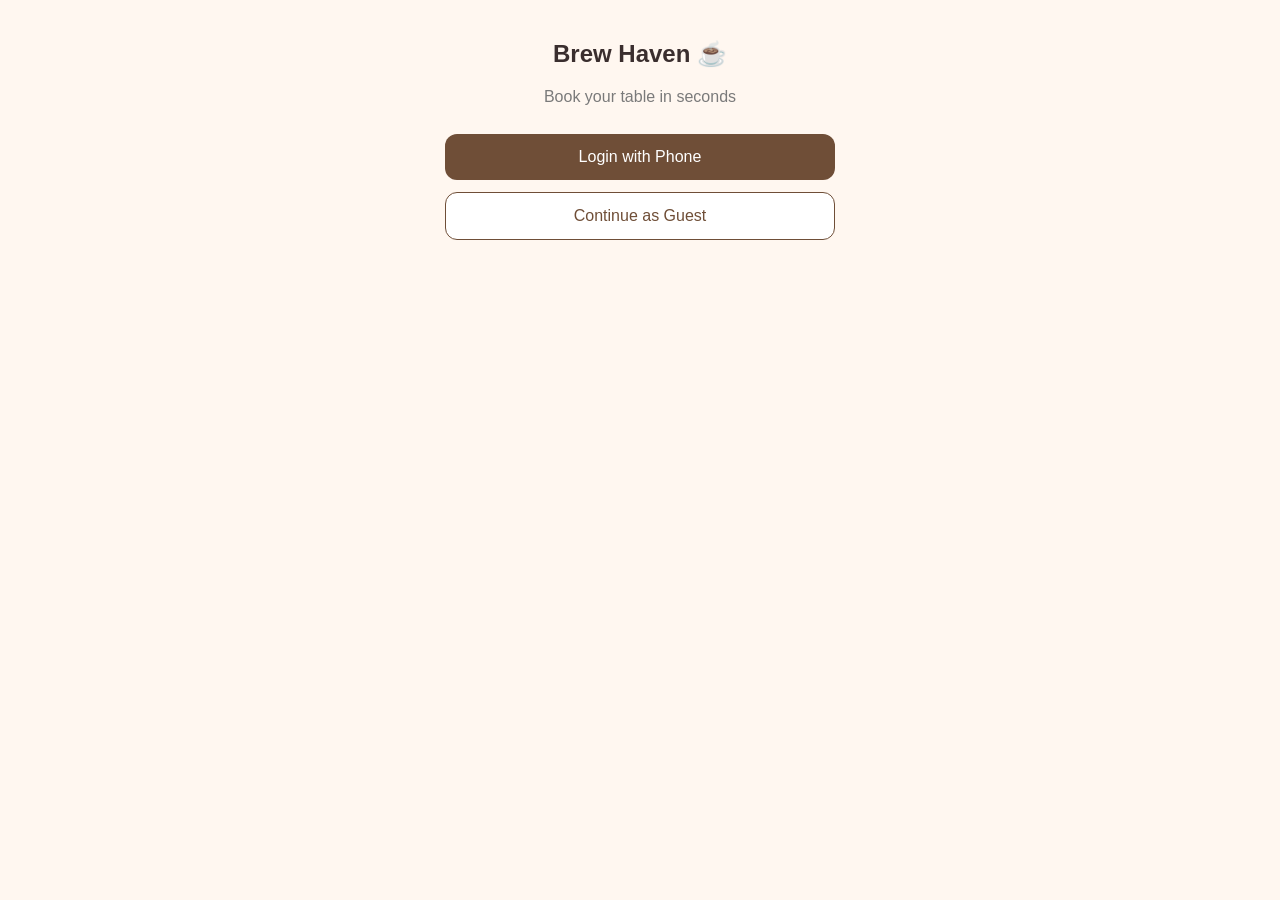
<file: index.html>
<!DOCTYPE html>
<html lang="en">
<head>
  <meta charset="UTF-8">
  <meta name="viewport" content="width=device-width, initial-scale=1.0">
  <title>Brew Haven Cafe Booking</title>
  <link rel="stylesheet" href="styles.css">
</head>
<body>

<div class="app">

  <!-- LOGIN SCREEN -->
  <section id="login" class="screen active">
    <h1>Brew Haven ☕</h1>
    <p>Book your table in seconds</p>

    <button class="primary" onclick="goTo('home')">Login with Phone</button>
    <button class="secondary" onclick="goTo('home')">Continue as Guest</button>
  </section>

  <!-- HOME SCREEN -->
  <section id="home" class="screen">
    <h2>Welcome to Brew Haven</h2>
    <p>Select a service</p>

    <div class="grid">
      <div class="card" onclick="goTo('staff')">☕ Table Booking</div>
      <div class="card" onclick="goTo('staff')">💼 Meeting Space</div>
      <div class="card" onclick="goTo('staff')">🎉 Birthday</div>
      <div class="card" onclick="goTo('staff')">🌿 Outdoor Seating</div>
    </div>
  </section>

  <!-- STAFF SCREEN -->
  <section id="staff" class="screen">
    <h2>Select Your Host</h2>

    <div class="list">
      <div class="item" onclick="goTo('date')">Priya Sharma ⭐ 4.9</div>
      <div class="item" onclick="goTo('date')">Rahul Mehta ⭐ 4.8</div>
      <div class="item" onclick="goTo('date')">Aisha Khan ⭐ 4.9</div>
    </div>
  </section>

  <!-- DATE & TIME SCREEN -->
  <section id="date" class="screen">
    <h2>Select Time Slot</h2>

    <div class="grid">
      <button onclick="goTo('confirm')">10:00 AM</button>
      <button onclick="goTo('confirm')">12:00 PM</button>
      <button onclick="goTo('confirm')">2:00 PM</button>
      <button onclick="goTo('confirm')">4:00 PM</button>
      <button onclick="goTo('confirm')">6:00 PM</button>
      <button onclick="goTo('confirm')">8:00 PM</button>
    </div>
  </section>

  <!-- CONFIRM SCREEN -->
  <section id="confirm" class="screen">
    <h2>Confirm Your Booking</h2>

    <div class="summary">
      <p><strong>Service:</strong> Table for 2</p>
      <p><strong>Host:</strong> Priya Sharma</p>
      <p><strong>Date:</strong> 24 Feb</p>
      <p><strong>Time:</strong> 6:00 PM</p>
    </div>

    <button class="primary" onclick="goTo('success')">Confirm Booking</button>
  </section>

  <!-- SUCCESS SCREEN -->
  <section id="success" class="screen">
    <h2>✅ Booking Confirmed!</h2>
    <p>We look forward to serving you ☕</p>

    <button class="primary" onclick="goTo('home')">Back to Home</button>
  </section>

</div>

<script src="script.js"></script>
</body>
</html>
</file>
<file: styles.css>
body {
  margin: 0;
  font-family: Arial, sans-serif;
  background: #FFF7F0;
}

/* App Container */
.app {
  max-width: 390px;
  margin: auto;
  padding: 20px;
}

/* Screens */
.screen {
  display: none;
  animation: fadeIn 0.3s ease-in-out;
}

.screen.active {
  display: block;
}

/* Text */
h1, h2 {
  text-align: center;
  color: #3A2E2E;
}

p {
  text-align: center;
  color: #7A7A7A;
}

/* Buttons */
button {
  width: 100%;
  padding: 14px;
  margin-top: 12px;
  border-radius: 12px;
  border: none;
  font-size: 16px;
  cursor: pointer;
}

.primary {
  background: #6F4E37;
  color: white;
}

.secondary {
  background: white;
  border: 1px solid #6F4E37;
  color: #6F4E37;
}

/* Grid Layout */
.grid {
  display: grid;
  grid-template-columns: 1fr 1fr;
  gap: 12px;
  margin-top: 20px;
}

/* Cards */
.card {
  background: white;
  padding: 20px;
  border-radius: 16px;
  text-align: center;
  cursor: pointer;
  box-shadow: 0 4px 12px rgba(0,0,0,0.08);
  transition: 0.2s;
}

.card:hover {
  transform: scale(1.03);
}

/* List Items */
.list .item {
  background: white;
  padding: 15px;
  margin: 10px 0;
  border-radius: 12px;
  cursor: pointer;
  box-shadow: 0 4px 10px rgba(0,0,0,0.05);
}

/* Summary Box */
.summary {
  background: white;
  padding: 20px;
  border-radius: 16px;
  margin-top: 20px;
  box-shadow: 0 4px 10px rgba(0,0,0,0.05);
}

/* Animation */
@keyframes fadeIn {
  from { opacity: 0; }
  to { opacity: 1; }
}
</file>
